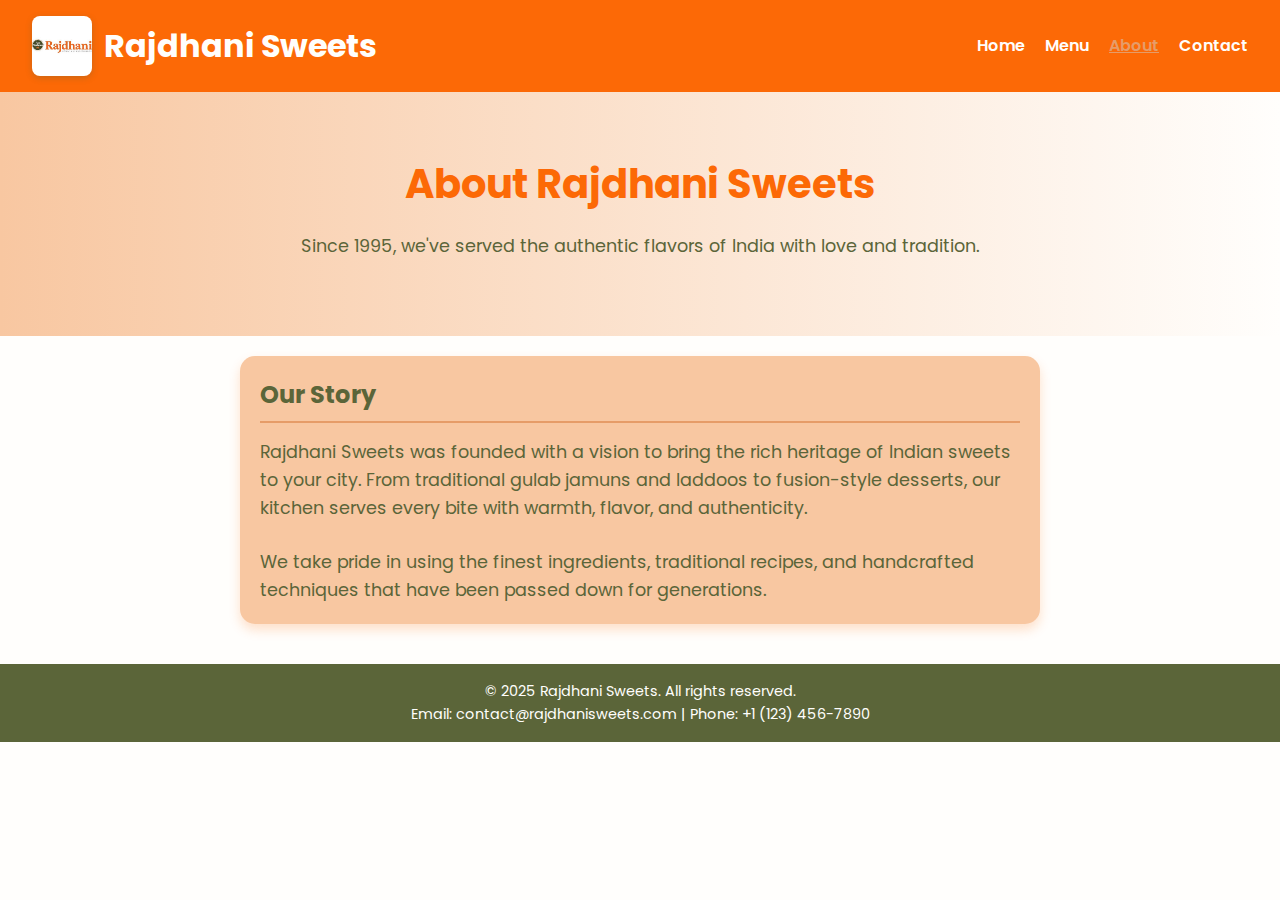
<file: about.html>
<!DOCTYPE html>
<html lang="en">
<head>
  <meta charset="UTF-8" />
  <meta name="viewport" content="width=device-width, initial-scale=1.0" />
  <title>About Us - Rajdhani Sweets</title>
  <link href="https://fonts.googleapis.com/css2?family=Poppins:wght@400;600&display=swap" rel="stylesheet">
  <link rel="stylesheet" href="style.css" />
</head>
<body>
  <header>
    <div class="logo-nav">
      <img src="images/logo.jpeg" alt="Rajdhani Sweets Logo" class="logo" />
      <h1>Rajdhani Sweets</h1>
    </div>
    <nav>
      <ul>
        <li><a href="index.html">Home</a></li>
        <li><a href="menu.html">Menu</a></li>
        <li><a href="about.html" class="active">About</a></li>
        <li><a href="contact.html">Contact</a></li>
      </ul>
    </nav>
  </header>

  <section class="hero">
    <h2>About Rajdhani Sweets</h2>
    <p>Since 1995, we've served the authentic flavors of India with love and tradition.</p>
  </section>

  <section class="featured">
    <h2>Our Story</h2>
    <p style="max-width: 800px; margin: 0 auto; font-size: 1.1rem;">
      Rajdhani Sweets was founded with a vision to bring the rich heritage of Indian sweets to your city. From traditional gulab jamuns and laddoos to fusion-style desserts, our kitchen serves every bite with warmth, flavor, and authenticity.
    </p>
    <br>
    <p style="max-width: 800px; margin: 0 auto; font-size: 1.1rem;">
      We take pride in using the finest ingredients, traditional recipes, and handcrafted techniques that have been passed down for generations.
    </p>
  </section>

  <footer>
    <p>&copy; 2025 Rajdhani Sweets. All rights reserved.</p>
    <p>Email: contact@rajdhanisweets.com | Phone: +1 (123) 456-7890</p>
  </footer>
</body>
</html>
</file>
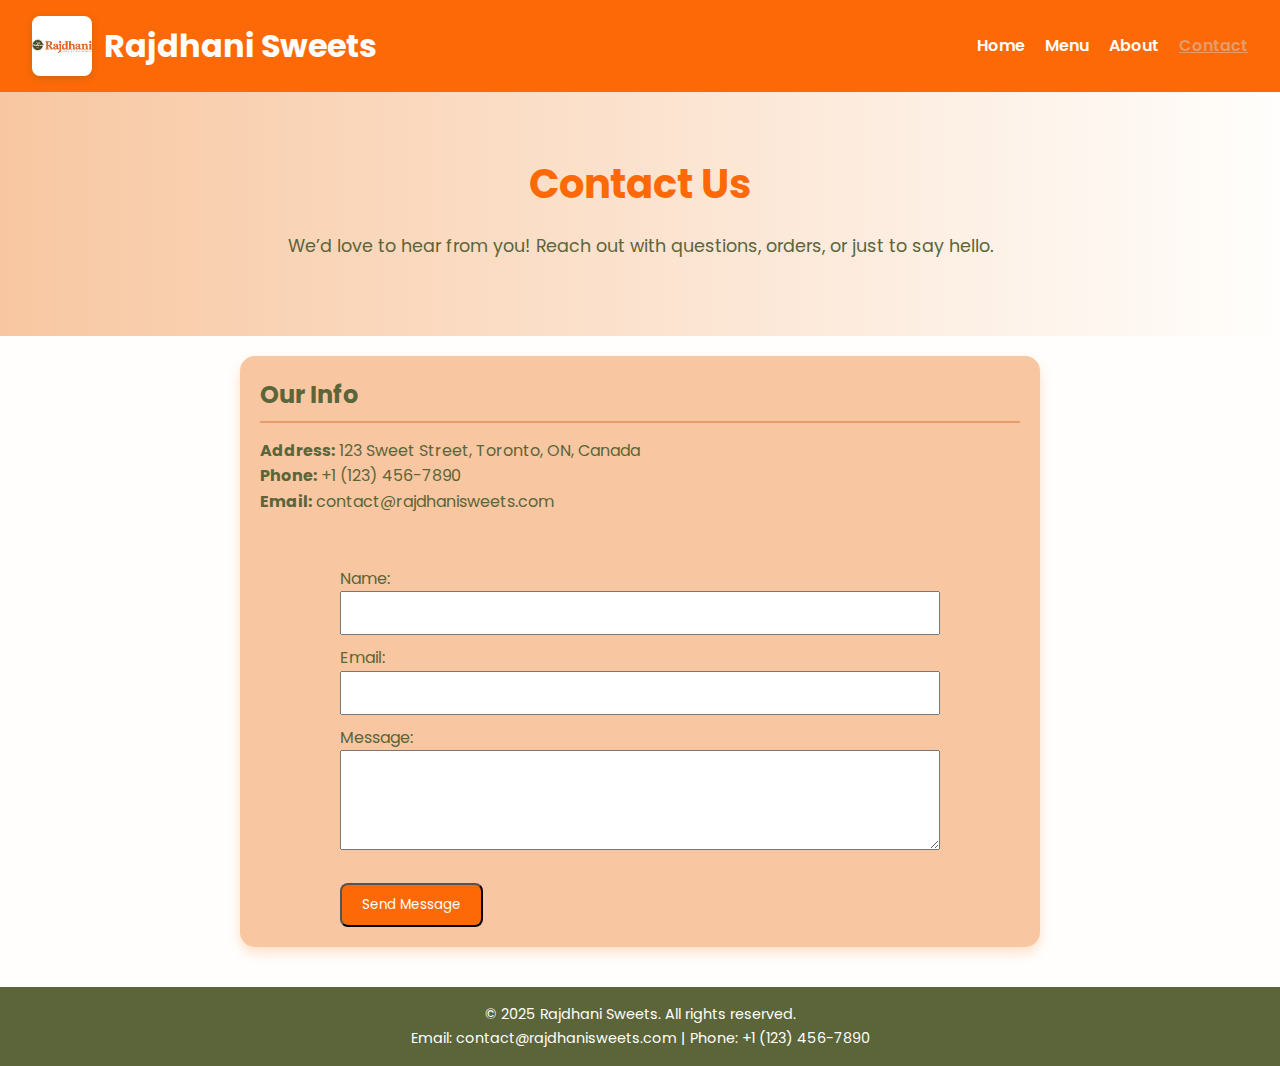
<file: contact.html>
<!DOCTYPE html>
<html lang="en">
<head>
  <meta charset="UTF-8" />
  <meta name="viewport" content="width=device-width, initial-scale=1.0" />
  <title>Contact Us - Rajdhani Sweets</title>
  <link href="https://fonts.googleapis.com/css2?family=Poppins:wght@400;600&display=swap" rel="stylesheet">
  <link rel="stylesheet" href="style.css" />
</head>
<body>
  <header>
    <div class="logo-nav">
      <img src="images/logo.jpeg" alt="Rajdhani Sweets Logo" class="logo" />
      <h1>Rajdhani Sweets</h1>
    </div>
    <nav>
      <ul>
        <li><a href="index.html">Home</a></li>
        <li><a href="menu.html">Menu</a></li>
        <li><a href="about.html">About</a></li>
        <li><a href="contact.html" class="active">Contact</a></li>
      </ul>
    </nav>
  </header>

  <section class="hero">
    <h2>Contact Us</h2>
    <p>We’d love to hear from you! Reach out with questions, orders, or just to say hello.</p>
  </section>

  <section class="featured">
    <h2>Our Info</h2>
    <p><strong>Address:</strong> 123 Sweet Street, Toronto, ON, Canada</p>
    <p><strong>Phone:</strong> +1 (123) 456-7890</p>
    <p><strong>Email:</strong> contact@rajdhanisweets.com</p>

    <br><br>

    <form style="max-width: 600px; margin: 0 auto;">
      <label>Name:</label><br>
      <input type="text" style="width: 100%; padding: 10px; margin-bottom: 10px;" /><br>
      <label>Email:</label><br>
      <input type="email" style="width: 100%; padding: 10px; margin-bottom: 10px;" /><br>
      <label>Message:</label><br>
      <textarea style="width: 100%; padding: 10px; height: 100px;"></textarea><br><br>
      <button type="submit" class="btn">Send Message</button>
    </form>
  </section>

  <footer>
    <p>&copy; 2025 Rajdhani Sweets. All rights reserved.</p>
    <p>Email: contact@rajdhanisweets.com | Phone: +1 (123) 456-7890</p>
  </footer>
</body>
</html>
</file>
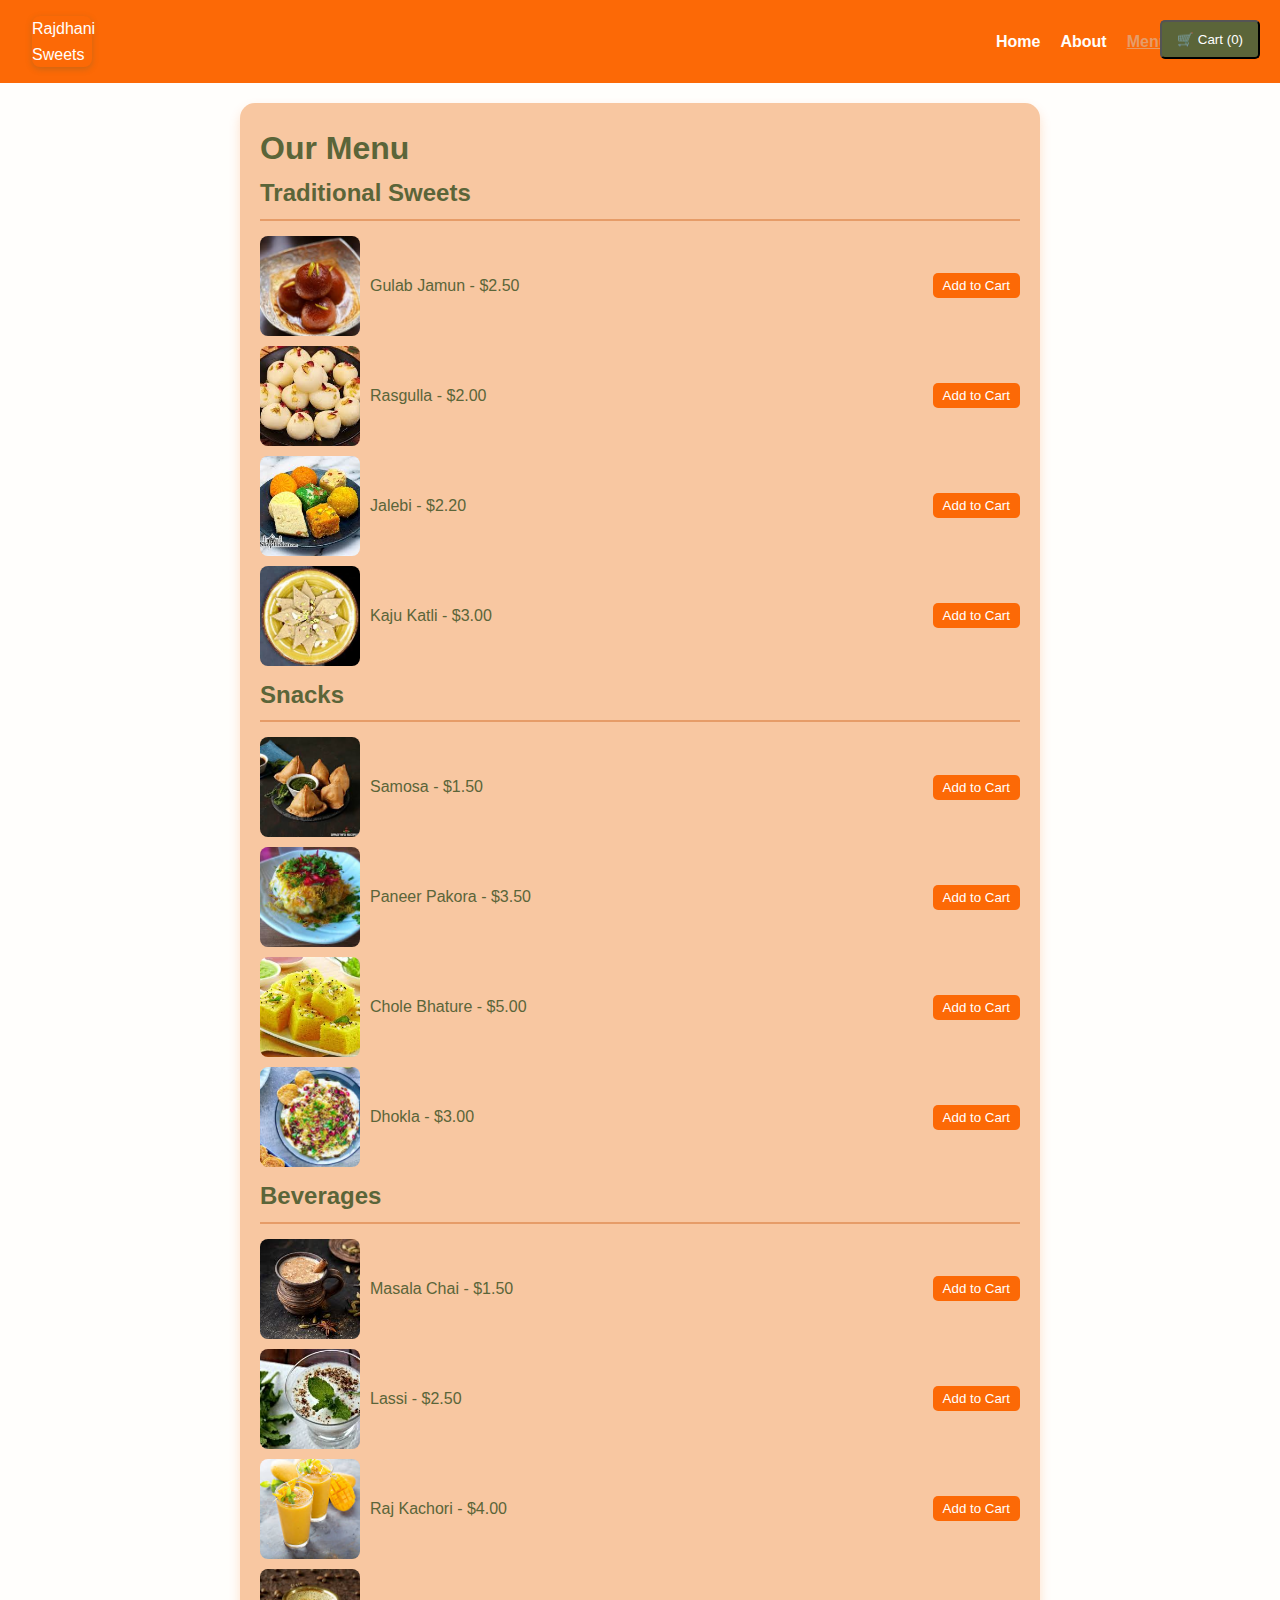
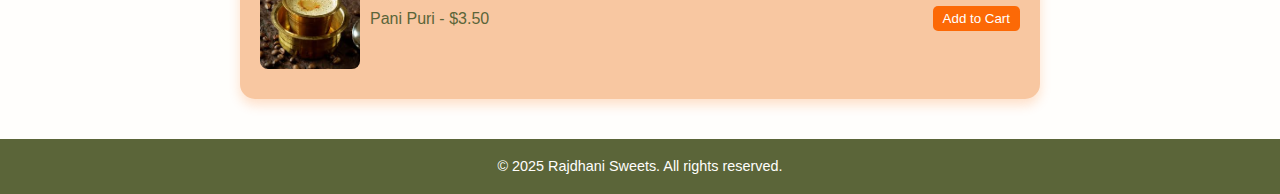
<file: menu.html>
<!DOCTYPE html>
<html lang="en">
<head>
  <meta charset="UTF-8" />
  <meta name="viewport" content="width=device-width, initial-scale=1.0" />
  <title>Menu - Rajdhani Sweets</title>
  <link rel="stylesheet" href="style.css" />
  <style>
    .menu-img { width: 100px; height: 100px; object-fit: cover; margin-right: 10px; border-radius: 8px; }
    .menu-list li { display: flex; align-items: center; margin-bottom: 10px; }
    .add-btn { background-color: #FC6906; color: white; padding: 5px 10px; border: none; border-radius: 5px; cursor: pointer; margin-left: auto; }
    .cart-btn { position: fixed; top: 20px; right: 20px; background: #5B6539; color: white; padding: 10px 15px; border-radius: 5px; cursor: pointer; z-index: 999; }
    .cart { position: fixed; top: 0; right: -350px; width: 300px; height: 100%; background: #F8C7A1; box-shadow: -2px 0 10px rgba(0,0,0,0.2); padding: 20px; overflow-y: auto; transition: right 0.3s ease; z-index: 999; }
    .cart.open { right: 0; }
    .cart h2 { margin-top: 0; }
    .cart-item { display: flex; justify-content: space-between; margin-bottom: 10px; }
    .cart-item button { background: red; color: white; border: none; border-radius: 3px; cursor: pointer; padding: 2px 6px; }
    .total { font-weight: bold; margin-top: 15px; }
    .checkout-btn { margin-top: 20px; background-color: #E69C68; color: white; padding: 8px 12px; border: none; border-radius: 5px; cursor: pointer; width: 100%; }
  </style>
</head>
<body>
  <header>
    <div class="logo">Rajdhani Sweets</div>
    <nav>
      <ul>
        <li><a href="index.html">Home</a></li>
        <li><a href="about.html">About</a></li>
        <li><a href="menu.html" class="active">Menu</a></li>
        <li><a href="contact.html">Contact</a></li>
      </ul>
    </nav>
  </header>

  <button class="cart-btn" onclick="toggleCart()">🛒 Cart (<span id="cart-count">0</span>)</button>
  <div class="cart" id="cart">
    <h2>Your Cart</h2>
    <div id="cart-items"></div>
    <p class="total">Total: $<span id="cart-total">0.00</span></p>
    <button class="checkout-btn" onclick="checkout()">Proceed to Checkout</button>
  </div>

  <section class="featured">
    <h1>Our Menu</h1>
    <h2>Traditional Sweets</h2>
    <ul class="menu-list">
      <li><img src="images/g1.jpeg" alt="Gulab Jamun" class="menu-img" /> Gulab Jamun - $2.50 <button class="add-btn" onclick="addToCart('Gulab Jamun', 2.5)">Add to Cart</button></li>
      <li><img src="images/g2.jpeg" alt="Rasgulla" class="menu-img" /> Rasgulla - $2.00 <button class="add-btn" onclick="addToCart('Rasgulla', 2.0)">Add to Cart</button></li>
      <li><img src="images/g3.jpeg" alt="Jalebi" class="menu-img" /> Jalebi - $2.20 <button class="add-btn" onclick="addToCart('Jalebi', 2.2)">Add to Cart</button></li>
      <li><img src="images/g4.jpeg" alt="Kaju Katli" class="menu-img" /> Kaju Katli - $3.00 <button class="add-btn" onclick="addToCart('Kaju Katli', 3.0)">Add to Cart</button></li>
    </ul>

    <h2>Snacks</h2>
    <ul class="menu-list">
      <li><img src="images/g5.jpeg" alt="Samosa" class="menu-img" /> Samosa - $1.50 <button class="add-btn" onclick="addToCart('Samosa', 1.5)">Add to Cart</button></li>
      <li><img src="images/g6.jpeg" alt="Paneer Pakora" class="menu-img" /> Paneer Pakora - $3.50 <button class="add-btn" onclick="addToCart('Paneer Pakora', 3.5)">Add to Cart</button></li>
      <li><img src="images/g7.jpeg" alt="Chole Bhature" class="menu-img" /> Chole Bhature - $5.00 <button class="add-btn" onclick="addToCart('Chole Bhature', 5.0)">Add to Cart</button></li>
      <li><img src="images/g8.jpeg" alt="Dhokla" class="menu-img" /> Dhokla - $3.00 <button class="add-btn" onclick="addToCart('Dhokla', 3.0)">Add to Cart</button></li>
    </ul>

    <h2>Beverages</h2>
    <ul class="menu-list">
      <li><img src="images/g9.jpeg" alt="Masala Chai" class="menu-img" /> Masala Chai - $1.50 <button class="add-btn" onclick="addToCart('Masala Chai', 1.5)">Add to Cart</button></li>
      <li><img src="images/g10.jpeg" alt="Lassi" class="menu-img" /> Lassi - $2.50 <button class="add-btn" onclick="addToCart('Lassi', 2.5)">Add to Cart</button></li>
      <li><img src="images/g11.jpeg" alt="Raj Kachori" class="menu-img" /> Raj Kachori - $4.00 <button class="add-btn" onclick="addToCart('Raj Kachori', 4.0)">Add to Cart</button></li>
      <li><img src="images/g12.jpeg" alt="Pani Puri" class="menu-img" /> Pani Puri - $3.50 <button class="add-btn" onclick="addToCart('Pani Puri', 3.5)">Add to Cart</button></li>
    </ul>
  </section>

  <footer>
    <p>&copy; 2025 Rajdhani Sweets. All rights reserved.</p>
  </footer>

  <script>
    let cart = [];

    function toggleCart() {
      document.getElementById("cart").classList.toggle("open");
    }

    function addToCart(name, price) {
      const existing = cart.find(item => item.name === name);
      if (existing) {
        existing.qty++;
      } else {
        cart.push({ name, price, qty: 1 });
      }
      updateCart();
    }

    function removeFromCart(name) {
      cart = cart.filter(item => item.name !== name);
      updateCart();
    }

    function updateCart() {
      const cartItems = document.getElementById("cart-items");
      const cartCount = document.getElementById("cart-count");
      const cartTotal = document.getElementById("cart-total");
      cartItems.innerHTML = "";
      let total = 0;
      cart.forEach(item => {
        total += item.price * item.qty;
        const el = document.createElement("div");
        el.className = "cart-item";
        el.innerHTML = `${item.name} x${item.qty} - $${(item.price * item.qty).toFixed(2)} <button onclick="removeFromCart('${item.name}')">x</button>`;
        cartItems.appendChild(el);
      });
      cartCount.textContent = cart.reduce((sum, item) => sum + item.qty, 0);
      cartTotal.textContent = total.toFixed(2);
    }

    function checkout() {
      alert("Thank you for your order! Your checkout is being processed.");
      cart = [];
      updateCart();
      toggleCart();
    }
  </script>
</body>
</html>
</file>
<file: style.css>
/* Reset and base styles */
* {
  margin: 0;
  padding: 0;
  box-sizing: border-box;
  font-family: 'Poppins', sans-serif;
}

body {
  background-color: #FFFEFC; /* clean off white */
  color: #5B6539; /* deep olive green text */
  line-height: 1.6;
}

/* Header and Navigation */
header {
  background-color: #FC6906; /* primary warm orange */
  color: #FFFEFC; /* off white */
  padding: 1rem 2rem;
  display: flex;
  justify-content: space-between;
  align-items: center;
  flex-wrap: wrap;
}

.logo-nav {
  display: flex;
  align-items: center;
  gap: 12px;
}

.logo {
  width: 60px;
  height: auto;
  border-radius: 8px;
  box-shadow: 0 2px 6px rgba(91, 101, 57, 0.3); /* olive tinted shadow */
}

nav ul {
  list-style: none;
  display: flex;
  gap: 20px;
}

nav a {
  color: #FFFEFC;
  text-decoration: none;
  font-weight: 600;
}

nav a:hover,
nav a.active {
  text-decoration: underline;
  color: #E69C68; /* warm tan */
}

/* Hero Section */
.hero {
  text-align: center;
  padding: 60px 20px;
  background: linear-gradient(to right, #F8C7A1, #FFFEFC);
  color: #5B6539;
}

.hero h2 {
  font-size: 2.5rem;
  color: #FC6906;
}

.hero p {
  margin: 1rem 0;
  font-size: 1.1rem;
}

/* Buttons */
.btn {
  display: inline-block;
  padding: 10px 20px;
  background-color: #FC6906;
  color: #FFFEFC;
  text-decoration: none;
  border-radius: 8px;
  transition: background 0.3s;
}

.btn:hover {
  background-color: #E69C68;
}

/* Featured Sections and Cards */
.featured, .gallery, .menu-category {
  background-color: #F8C7A1; /* soft peach */
  border-radius: 15px;
  padding: 20px;
  margin: 20px auto;
  max-width: 800px;
  box-shadow: 0 6px 12px rgba(252, 105, 6, 0.2);
}

/* Section Headings */
.featured h2, .menu-category h3 {
  color: #5B6539;
  font-weight: 700;
  margin-bottom: 15px;
  border-bottom: 2px solid #E69C68;
  padding-bottom: 6px;
}

/* Gallery Images */
.gallery {
  display: grid;
  grid-template-columns: repeat(auto-fit, minmax(200px, 1fr));
  gap: 20px;
  padding: 0 10px;
}

.gallery img {
  width: 100%;
  height: auto;
  border-radius: 12px;
  box-shadow: 0 4px 10px rgba(91, 101, 57, 0.15);
  transition: transform 0.3s;
}

.gallery img:hover {
  transform: scale(1.05);
}

/* Menu Category Styling */
.menu-category ul {
  list-style: none;
  padding-left: 0;
  color: #5B6539;
}

.menu-category ul li {
  font-size: 1.2rem;
  padding: 8px 0;
  border-bottom: 1px dashed #E69C68;
  cursor: default;
  transition: color 0.3s;
}

.menu-category ul li:last-child {
  border-bottom: none;
}

.menu-category ul li:hover {
  color: #FC6906;
  font-weight: 600;
}

/* Footer */
footer {
  background-color: #5B6539;
  color: #FFFEFC;
  text-align: center;
  padding: 1rem;
  margin-top: 40px;
  font-size: 0.9rem;
}
</file>
